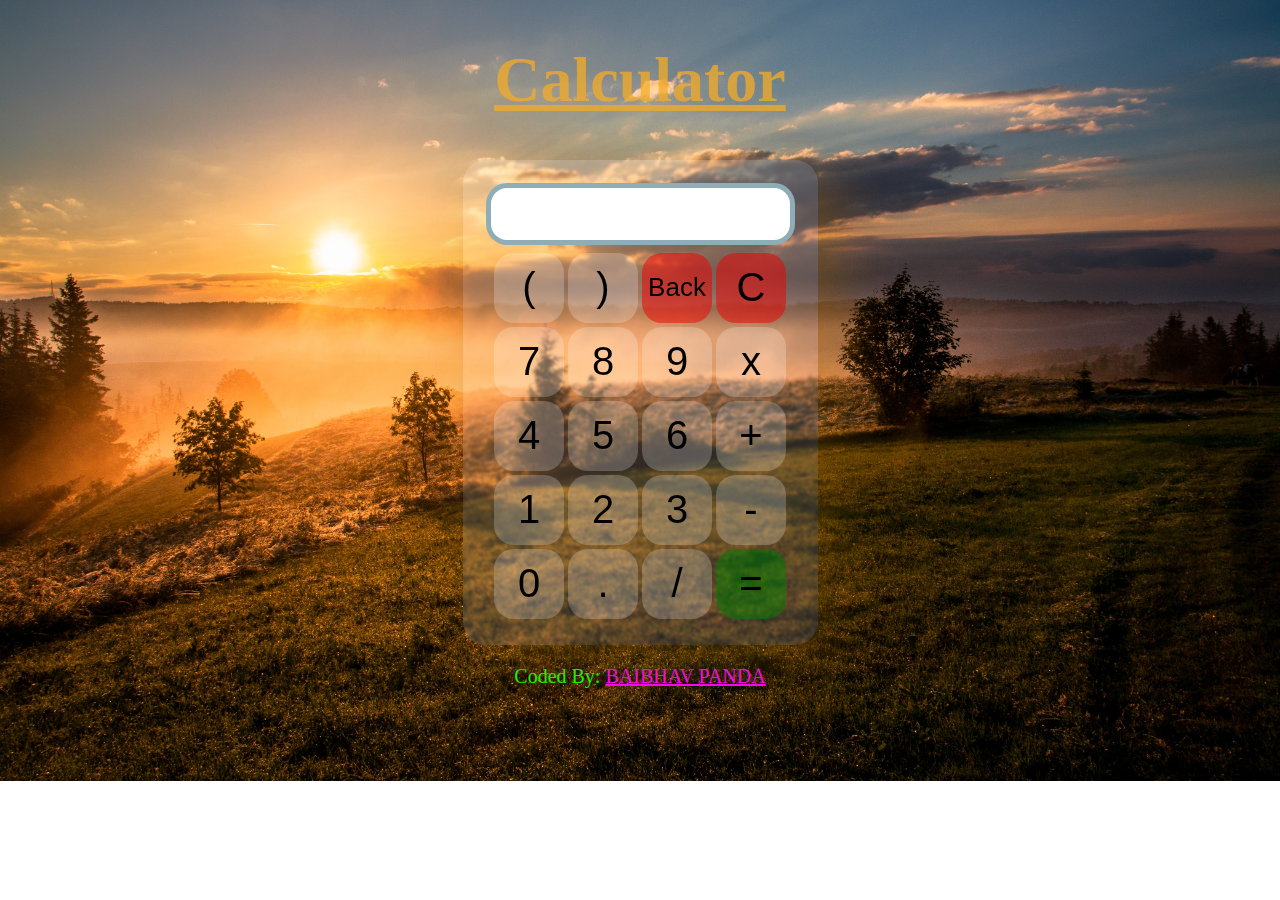
<file: Calculator/index.html>
<!DOCTYPE html>
<html lang="en">

<head>
    <meta charset="UTF-8">
    <meta http-equiv="X-UA-Compatible" content="IE=edge">
    <meta name="viewport" content="width=device-width, initial-scale=1.0">
    <link rel="stylesheet" href="css/styles.css">
    <title>Calculator</title>
</head>

<body>
    <div class="container">
        <h1>Calculator</h1>
        <div class="calculator">
            <div class="width">
                <input type="text" name="screen" id="screen">
                <table>
                    <tr>
                        <td><button>(</button></td>
                        <td><button>)</button></td>
                        <td><button id="back">Back</button></td>
                        <td><button id="clear">C</button></td>
                    </tr>
                    <tr>
                        <td><button>7</button></td>
                        <td><button>8</button></td>
                        <td><button>9</button></td>
                        <td><button>x</button></td>
                    </tr>
                    <tr>
                        <td><button>4</button></td>
                        <td><button>5</button></td>
                        <td><button>6</button></td>
                        <td><button>+</button></td>
                    </tr>
                    <tr>
                        <td><button>1</button></td>
                        <td><button>2</button></td>
                        <td><button>3</button></td>
                        <td><button>-</button></td>
                    </tr>
                    <tr>
                        <td><button>0</button></td>
                        <td><button>.</button></td>
                        <td><button>/</button></td>
                        <td><button id="equal">=</button></td>
                    </tr>
                </table>
            </div>
        </div>
    </div>
    <p>
        Coded By: <a href="https://github.com/baibhav0305">BAIBHAV PANDA</a>
    </p>
    <script src="js/index.js"></script>
</body>

</html>
</file>
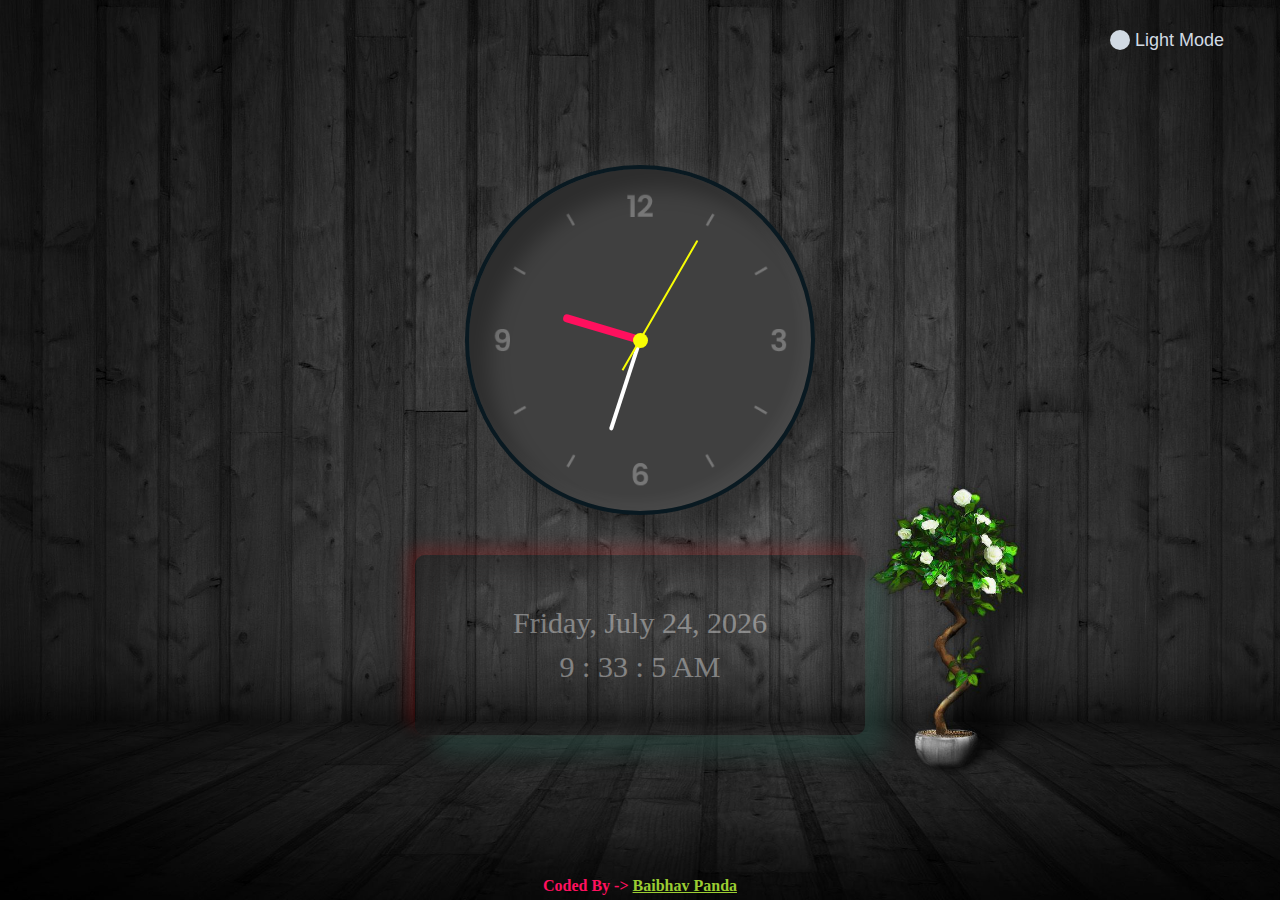
<file: Clock/index.html>
<!DOCTYPE html>
<html lang="en">

<head>
    <meta charset="UTF-8">
    <meta http-equiv="X-UA-Compatible" content="IE=edge">
    <meta name="viewport" content="width=device-width, initial-scale=1.0">
    <title>Panda Clock</title>
    <link rel="stylesheet" href="css/styles.css">
</head>

<body>
    <div class="clock">
        <div class="hour">
            <div class="hr" id="hr"></div>
        </div>
        <div class="minute">
            <div class="min" id="min"></div>
        </div>
        <div class="second">
            <div class="sec" id="sec"></div>
        </div>
    </div>
    <div class="dateTime">
        <div class="date">
            <span id="day">Day</span>
            <span id="month">Month</span>
            <span id="num">00</span>
            <span id="year">Year</span>
        </div>
        <div class="time">
            <span id="hours">00</span>
            <span id="mins">00</span>
            <span id="secs">00</span>
            <span id="period">AM</span>
        </div>
    </div>
    <footer>
        <p class="name">Coded By -> <a href="https://github.com/baibhav0305">Baibhav Panda</a></p>
    </footer>
    <div class="toggleClass"></div>

    <script src="js/index.js"></script>
</body>

</html>
</file>
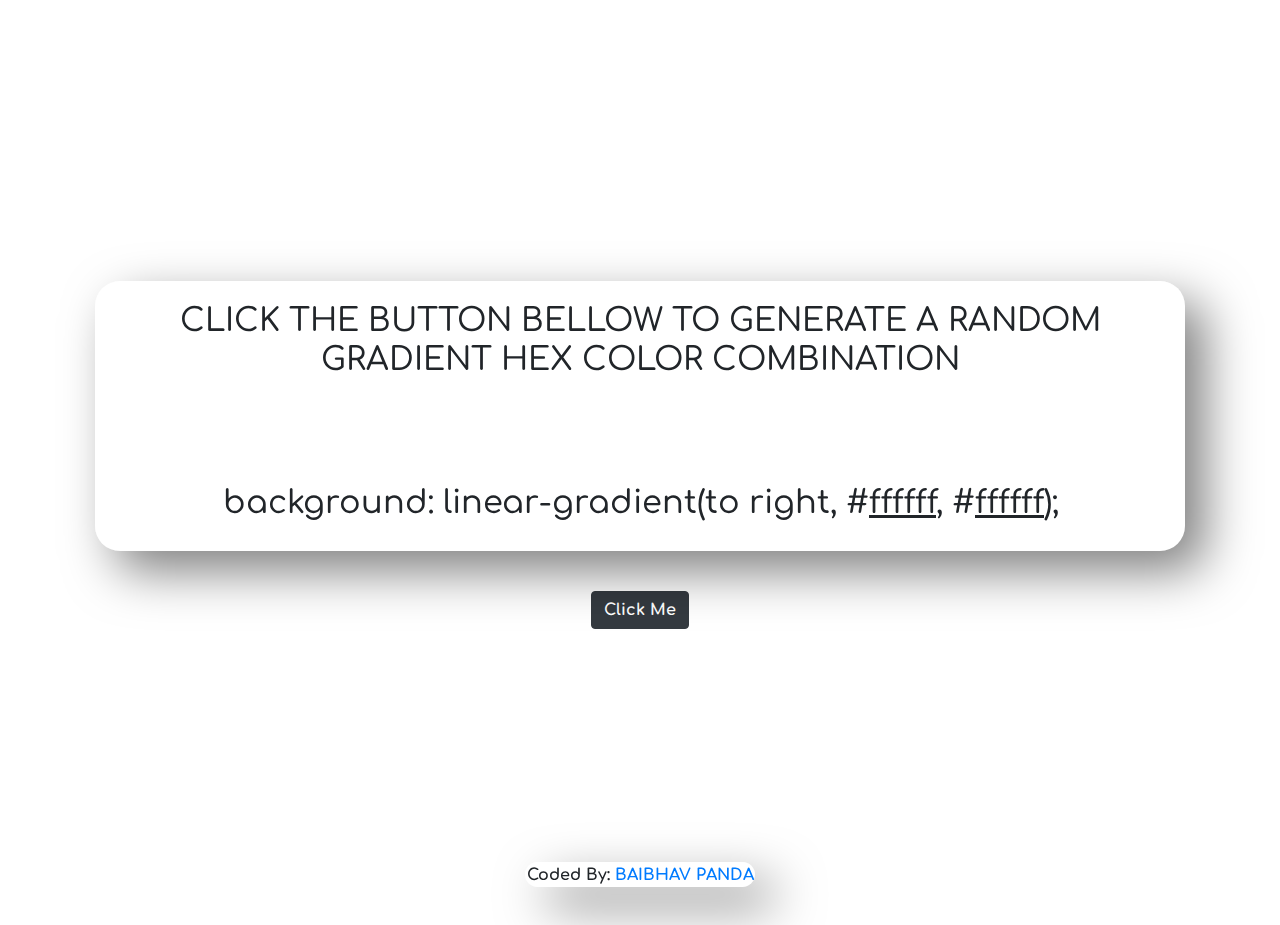
<file: Hex-Color-Gradient/index.html>
<!DOCTYPE html>
<html lang="en">

<head>
    <meta charset="UTF-8">
    <meta http-equiv="X-UA-Compatible" content="IE=edge">
    <link rel="stylesheet" href="https://stackpath.bootstrapcdn.com/bootstrap/4.5.2/css/bootstrap.min.css">
    <meta name="viewport" content="width=device-width, initial-scale=1.0">
    <link rel="stylesheet" href="css/styles.css">
    <title>Hex Color Gradient</title>
</head>

<body>
    <main>
        <div class="container">
            <div id="hex-colors">
                <div class="glass">
                    <h1>Click the button bellow to generate a random gradient hex color combination</h1>
                    <h2>background: linear-gradient(to right, #<span id="hex1">ffffff</span>, #<span
                            id="hex2">ffffff</span>);
                    </h2>
                </div>
                <button id="submit" class="btn btn-dark"><strong>Click Me</strong></button>
            </div>
        </div>
        <p id="name"><strong>Coded By: <a href="https://github.com/baibhav0305">BAIBHAV PANDA</a></strong></p>
    </main>
    <script src="js/index.js"></script>
</body>

</html>
</file>
<file: Calculator/css/styles.css>
body{
    background: url("../images/bg-scene.jpg") center/cover no-repeat;
    max-height: 100vh;
}
h1 {
    font-size: 4rem;
    font-family: 'Times New Roman', Times, serif;
    text-decoration: underline;
    color: rgba(243, 171, 39, 0.753);
}

.container {
    text-align: center;
    margin-top: 25px;
}

table {
    margin: auto;
    /* width: 70%; */
}
input {
    margin-bottom: 5px;
    height: 50px;
    width: 295px;
    font-size: 34px;  
    border: 5px solid rgba(35, 96, 114, 0.514);
    border-radius: 21px; 
}
button {
    font-size: 40px;
    border-radius: 20px;
    /* width: 102px; */
    width: 70px;
    height: 70px;
    border: none;
    background: rgba(255, 255, 255, 0.219);
}
button:hover {
    background-color: rgba(240, 248, 255, 0.658);
}

.calculator {
    padding: 23px;
    display: inline-block;
    /* width: 70%; */
    border-radius: 23px;
    box-shadow: 20px 20px 50px rgba(150, 99, 3, 0.342);
    background: rgba(255, 255, 255, 0.137);
    backdrop-filter: blur(1px);
}
.width {
    width: 100%;
}
#clear {
    background-color: rgba(240, 0, 0, 0.5);
}
#clear:hover {
    background-color: red;
}
#equal {
    background-color: rgba(0, 128, 0, 0.5);
}
#equal:hover {
    background-color: rgb(18, 216, 18);
}
#back {
    font-size: 26px;
    background-color: rgba(240, 0, 0, 0.5);
}
#back:hover {
    background-color: red;
}
p {
    text-align: center;
    color: rgb(21, 255, 0);
    font-size: 20px;
}

p a {
    color: rgb(255, 0, 255);
}
</file>
<file: Clock/css/styles.css>
* {
  margin: 0;
  padding: 0;
  box-sizing: border-box;
}

body {
  display: flex;
  flex-direction: column;
  justify-content: center;
  align-items: center;
  min-height: 100vh;
  background-image: url(../image/dark-theme.jpg);
  background-repeat: no-repeat;
  background-size: cover;
}

body.light {
  background-image: url(../image/light-parallax.jpg);
  background-repeat: no-repeat;
  background-size: cover;
}

.clock {
  width: 350px;
  height: 350px;
  display: flex;
  justify-content: center;
  align-items: center;
  background: #404040 url(../image/clock.png);
  background-size: cover;
  border: 4px solid #091921;
  border-radius: 50%;
  box-shadow: -8px -8px 15px rgba(255, 255, 255, 0.05),
    inset -8px -8px 15px rgba(255, 255, 255, 0.05),
    20px 20px 20px rgba(0, 0, 0, 0.3), inset 20px 20px 20px rgba(0, 0, 0, 0.3);
}

body.light .clock {
  background: #d1dae3 url(../image/clock.png);
  background-size: cover;
  border: 4px solid #cad3dc;
  box-shadow: -8px 8px 15px rgba(255, 255, 255, 0.5),
    inset -8px -8px 15px rgba(255, 255, 255, 0.5),
    20px 20px 20px rgba(0, 0, 0, 0.1), inset 20px 20px 20px rgba(0, 0, 0, 0.1);
}

.clock::before {
  content: "";
  position: absolute;
  width: 15px;
  height: 15px;
  background-color: #f7fd04;
  border-radius: 50%;
  z-index: 10000;
}

body.light .clock::before {
  background-color: #008eff;
}

.clock .hour,
.clock .minute,
.clock .second {
  position: absolute;
}

.clock .hour,
.hr {
  width: 160px;
  height: 160px;
}

.clock .minute,
.min {
  width: 190px;
  height: 190px;
}

.clock .second,
.sec {
  width: 230px;
  height: 230px;
}

.hr,
.min,
.sec {
  display: flex;
  justify-content: center;
  /* align-items: center; */
  position: absolute;
  border-radius: 50%;
}

.hr::before {
  content: "";
  position: absolute;
  width: 8px;
  height: 80px;
  background-color: #ff105e;
  z-index: 10;
  border-radius: 6px 6px 0 0;
}

.min::before {
  content: "";
  position: absolute;
  width: 4px;
  height: 90px;
  background-color: #fff;
  z-index: 1;
  border-radius: 6px 6px 0 0;
}

body.light .min::before {
  background-color: #091921;
}

.sec::before {
  content: "";
  position: absolute;
  width: 2px;
  height: 150px;
  background-color: #f7fd04;
  z-index: 12;
  border-radius: 6px 6px 0 0;
}

body.light .sec::before {
  background-color: #008eff;
}

.toggleClass {
  position: absolute;
  top: 30px;
  right: 150px;
  width: 20px;
  height: 20px;
  font-size: 18px;
  border-radius: 50%;
  background: #d1dae3;
  color: #d1dae3;
  font-family: Verdana, Geneva, Tahoma, sans-serif;
  cursor: pointer;
  display: flex;
  align-items: center;
}

.toggleClass::before {
  position: absolute;
  left: 25px;
  content: "Light Mode";
  white-space: nowrap;
}

body.light .toggleClass {
  background-color: #091921;
  color: #091921;
}

body.light .toggleClass::before {
  content: "Dark Mode";
}

.dateTime {
  display: flex;
  flex-direction: column;
  justify-content: center;
  align-items: center;
  margin-top: 40px;
  min-width: 50vh;
  min-height: 20vh;
  border-radius: 10px;
  box-shadow: -8px -8px 15px rgba(255, 0, 0, 0.171),
    inset -8px -8px 15px rgba(102, 102, 102, 0.05),
    20px 20px 20px rgba(48, 99, 88, 0.363),
    inset 20px 20px 20px rgba(22, 19, 19, 0.3);
}

body.light .dateTime {
  box-shadow: -8px -8px 15px rgba(78, 179, 219, 0.219),
    inset -8px -8px 15px rgba(243, 7, 231, 0.055),
    20px 20px 20px rgba(210, 236, 162, 0.219),
    inset 20px 20px 20px rgba(156, 231, 141, 0.185);
}

.date,
.time {
  margin: 5px;
  /* padding: 10px; */
  /* background-color: rosybrown; */
  opacity: 0.4;
  color: whitesmoke;
  font-size: 30px;
}

body.light .date,
body.light .time {
  opacity: 1;
  color: rosybrown;
}

footer {
  position: absolute;
  bottom: 5px;
  color: #ff105e;
  font-weight: 700;
}

footer a {
  color: yellowgreen;
}
</file>
<file: Hex-Color-Gradient/css/styles.css>
@import url("https://fonts.googleapis.com/css2?family=Comfortaa:wght@500&display=swap");

body {
  font-family: "Comfortaa", cursive;
  /* height: 100vh; */
}

.container {
  width: 95%;
  margin: auto;
  display: flex;
  justify-content: center;
  align-items: center;
  height: 100vh;
}

#hex-colors {
  width: 100%;
  text-align: center;
}

#hex-colors h1,
h2 {
  font-size: 2rem;
  text-transform: uppercase;
  -ms-animation: colorchange 5s infinite alternate;
  -moz-animation: colorchange 5s infinite alternate;
  -o-animation: colorchange 5s infinite alternate;
  animation: colorchange 5s infinite alternate;
}

#hex-colors h2 {
  margin-top: 10%;
  text-transform: lowercase;
}

.glass {
    margin: 10px;
    border-radius: 25px;
    padding: 20px;
    box-shadow: 20px 20px 50px rgba(0,0,0,0.5);
    background-color: rgba(255, 255, 255, 0.1);
    border-top: 1px solid rgba(255,255,255,0.5);
    border-left: 1px solid rgba(255,255,255,0.5);
    backdrop-filter: blur(10px);
}

#name{
    position: relative;
    margin: auto;
    width: 230px;
    bottom: 38px;
    border-radius: 20px;
    box-shadow: 20px 20px 50px rgba(0,0,0,0.5);
    background-color: rgba(255, 255, 255, 0.1);
    border-top: 1px solid rgba(255,255,255,0.5);
    border-left: 1px solid rgba(255,255,255,0.5);
    backdrop-filter: blur(10px);
}

span {
    text-decoration: underline;
}

p {
    text-align: center;
}

@-ms-keyframes colorchange {
  0% {
    color: #ffffff;
  }
  20% {
    color: #cccccc;
  }
  40% {
    color: #999999;
  }
  60% {
    color: #666666;
  }
  80% {
    color: #333333;
  }
  100% {
    color: #000000;
  }
}

@-moz-keyframes colorchange {
  0% {
    color: #ffffff;
  }
  20% {
    color: #cccccc;
  }
  40% {
    color: #999999;
  }
  60% {
    color: #666666;
  }
  80% {
    color: #333333;
  }
  100% {
    color: #000000;
  }
}

@-o-keyframes colorchange {
  0% {
    color: #ffffff;
  }
  20% {
    color: #cccccc;
  }
  40% {
    color: #999999;
  }
  60% {
    color: #666666;
  }
  80% {
    color: #333333;
  }
  100% {
    color: #000000;
  }
}

@keyframes colorchange {
  0% {
    color: #ffffff;
  }
  20% {
    color: #cccccc;
  }
  40% {
    color: #999999;
  }
  60% {
    color: #666666;
  }
  80% {
    color: #333333;
  }
  100% {
    color: #ffffff;
  }
}

button {
    margin-top: 30px;
}

@media (max-width: 480px) {
  #hex-colors h1 {
    font-size: 1.5rem;
  }
  #hex-colors h2 {
    font-size: 1.5rem;
  }
}
</file>
